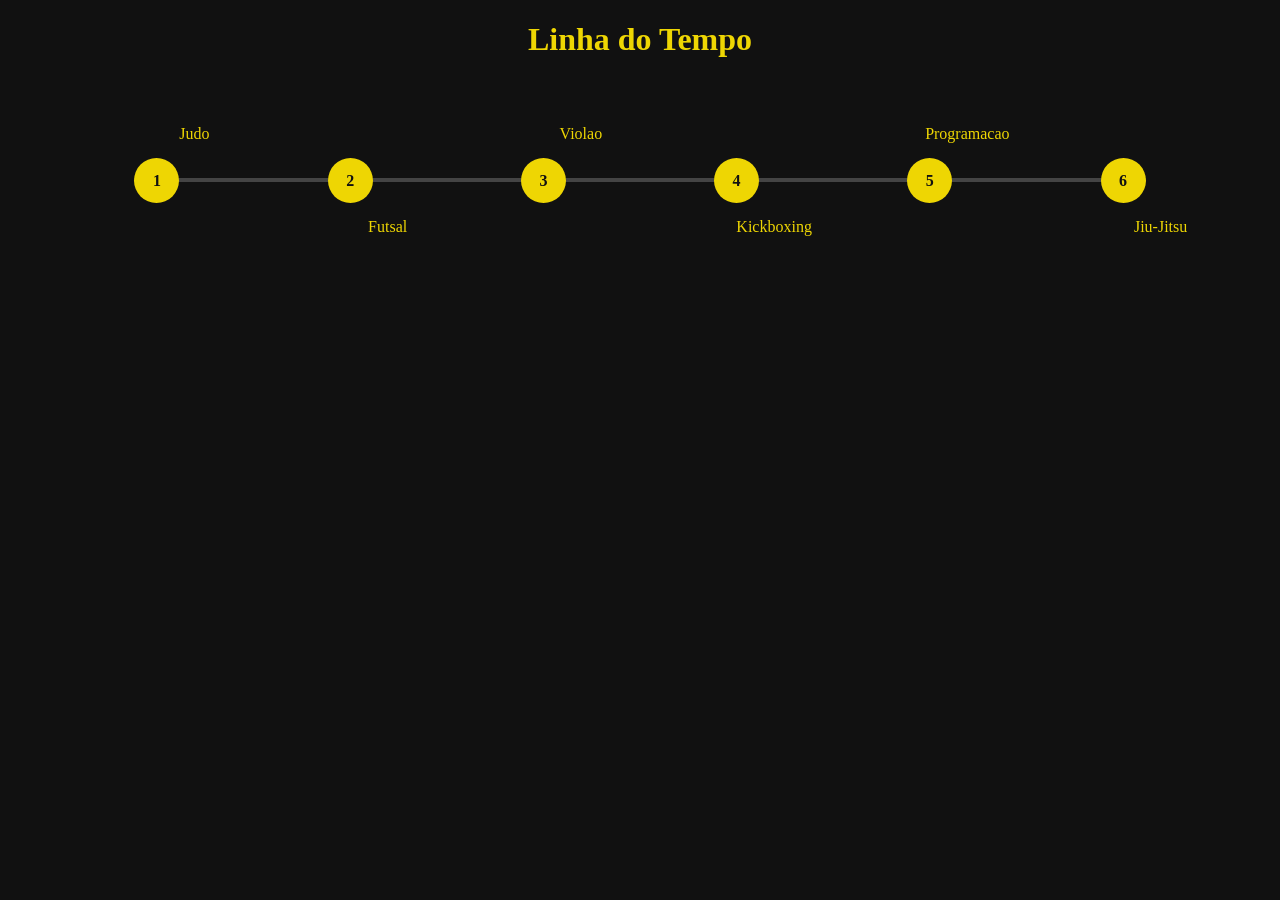
<file: index.html>
<!DOCTYPE html>
<html lang="pt-br">

<head>
<meta charset="UTF-8">
<meta name="viewport" content="width=device-width, initial-scale=1.0">

<link rel="preconnect" href="https://fonts.googleapis.com">
<link rel="preconnect" href="https://fonts.gstatic.com" crossorigin>

<link href="https://fonts.googleapis.com/css2?family=BBH+Bartle&family=Bungee&display=swap" rel="stylesheet">

<link rel="stylesheet" href="style.css">

<title>Linha do Tempo</title>
</head>

<body>

<h1>Linha do Tempo</h1>

<div class="timeline" id="timeline">

<div class="progress" id="progress"></div>

<div class="timeline-container">

<div class="point">
<a href="judo.html">1</a>
<div class="text top">Judo</div>
</div>

<div class="point">
<a href="futsal.html">2</a>
<div class="text bottom">Futsal</div>
</div>

<div class="point">
<a href="violao.html">3</a>
<div class="text top">Violao</div>
</div>

<div class="point">
<a href="Kickboxing.html">4</a>
<div class="text bottom">Kickboxing</div>
</div>

<div class="point">
<a href="programacao.html">5</a>
<div class="text top">Programacao</div>
</div>

<div class="point">
<a href="jiujitsu.html">6</a>
<div class="text bottom">Jiu-Jitsu</div>
</div>

</div>
</div>

<script src="script.js"></script>

</body>
</html>
</file>
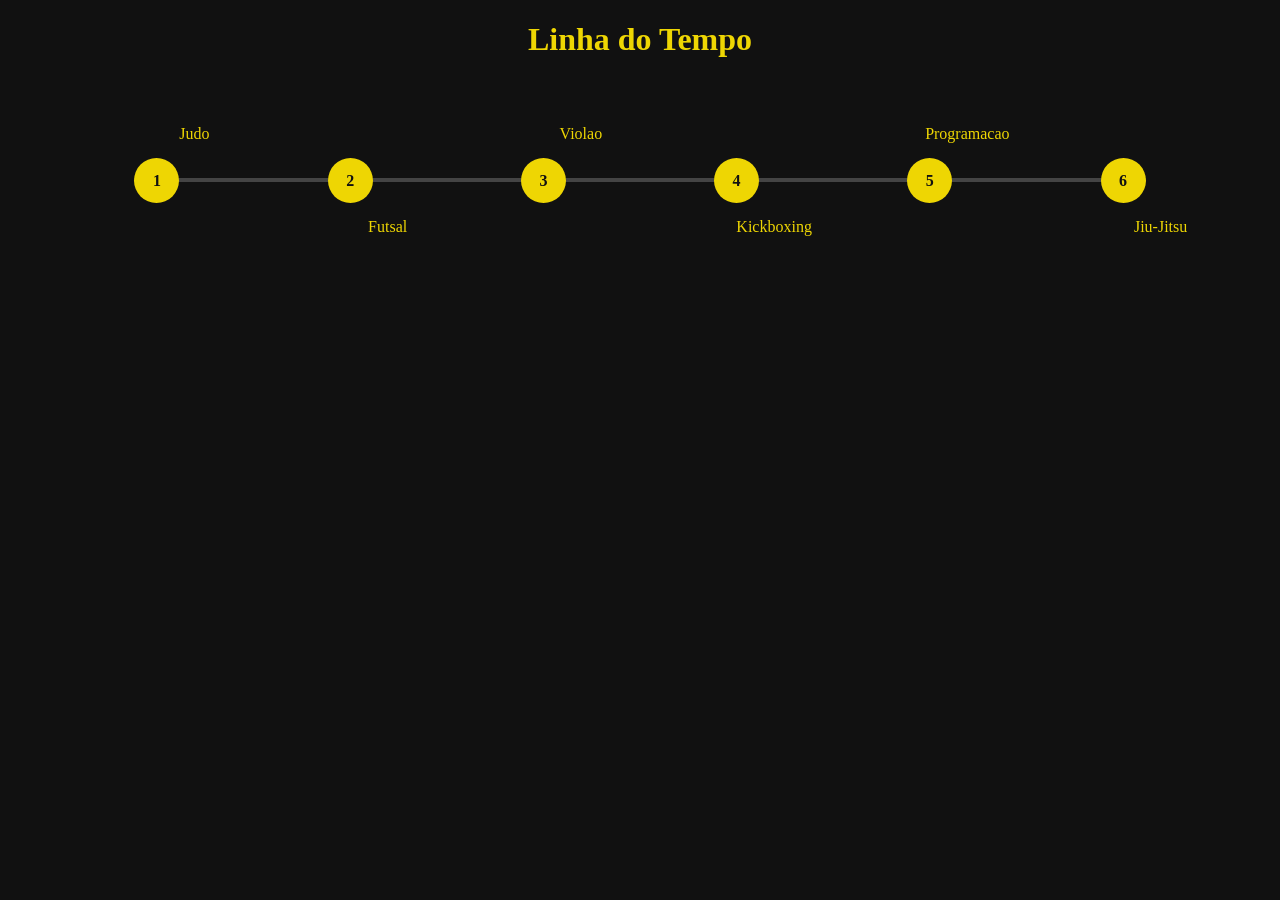
<file: linha do tempo/index.html>
<!DOCTYPE html>
<html lang="pt-br">

<head>
<meta charset="UTF-8">
<meta name="viewport" content="width=device-width, initial-scale=1.0">

<link rel="preconnect" href="https://fonts.googleapis.com">
<link rel="preconnect" href="https://fonts.gstatic.com" crossorigin>

<link href="https://fonts.googleapis.com/css2?family=BBH+Bartle&family=Bungee&display=swap" rel="stylesheet">

<link rel="stylesheet" href="style.css">

<title>Linha do Tempo</title>
</head>

<body>

<h1>Linha do Tempo</h1>

<div class="timeline" id="timeline">

<div class="progress" id="progress"></div>

<div class="timeline-container">

<div class="point">
<a href="judo.html">1</a>
<div class="text top">Judo</div>
</div>

<div class="point">
<a href="futsal.html">2</a>
<div class="text bottom">Futsal</div>
</div>

<div class="point">
<a href="violao.html">3</a>
<div class="text top">Violao</div>
</div>

<div class="point">
<a href="Kickboxing.html">4</a>
<div class="text bottom">Kickboxing</div>
</div>

<div class="point">
<a href="programacao.html">5</a>
<div class="text top">Programacao</div>
</div>

<div class="point">
<a href="jiujitsu.html">6</a>
<div class="text bottom">Jiu-Jitsu</div>
</div>

</div>
</div>

<script src="script.js"></script>

</body>
</html>
</file>
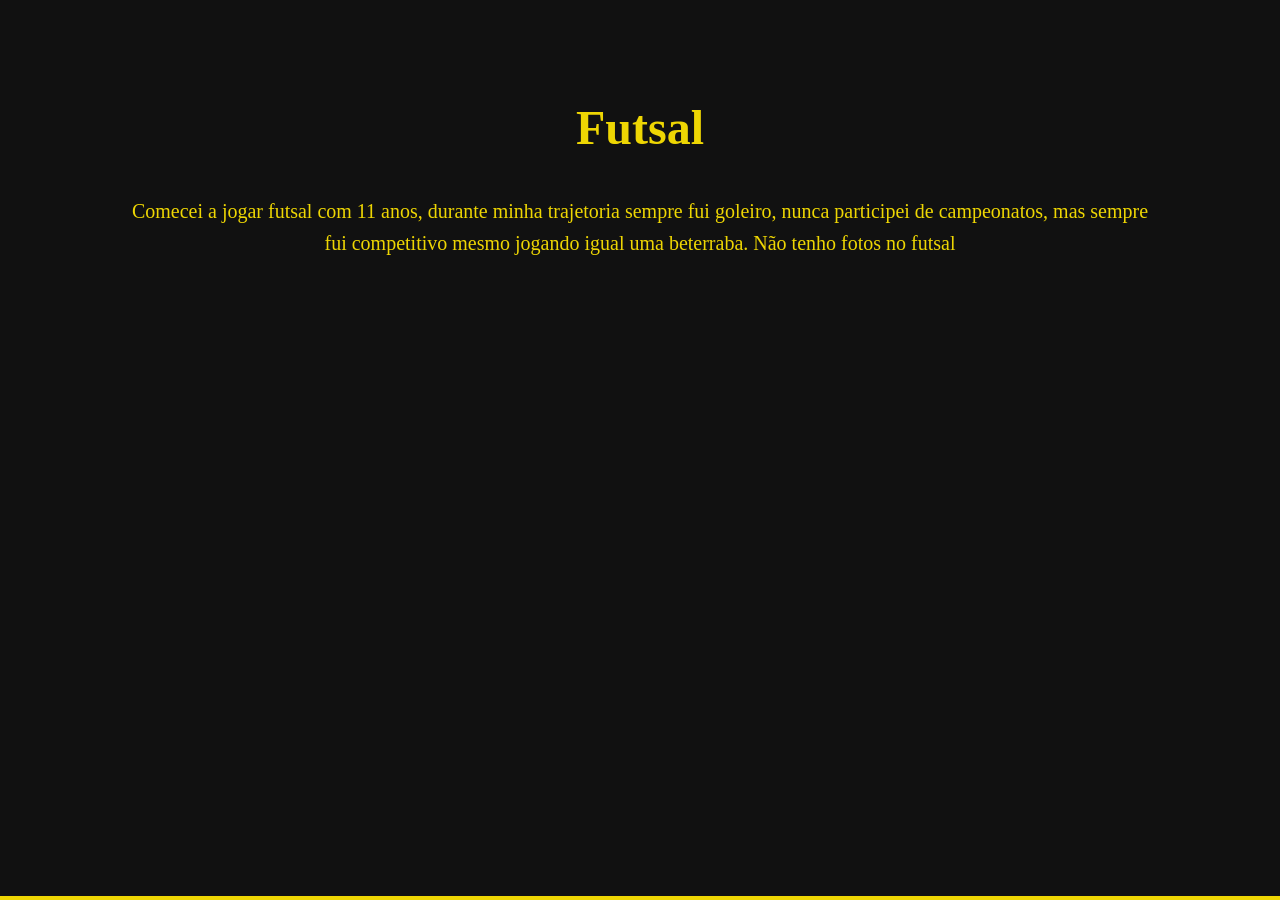
<file: futsal.html>
<!DOCTYPE html>
<html lang="pt-br">

<head>
<meta charset="UTF-8">
<meta name="viewport" content="width=device-width, initial-scale=1.0">

<link rel="preconnect" href="https://fonts.googleapis.com">
<link rel="preconnect" href="https://fonts.gstatic.com" crossorigin>

<link rel="stylesheet" href="futsal.css">

<title>Futsal</title>
</head>

<body>

<div class="container">

<h1>Futsal</h1>

<p>
Comecei a jogar futsal com 11 anos, durante minha trajetoria sempre fui goleiro, nunca participei de campeonatos, mas sempre fui competitivo mesmo jogando igual uma beterraba. Não tenho fotos no futsal
</p>

</div>

<div class="bottom-line"></div>

</body>
</html>
</file>
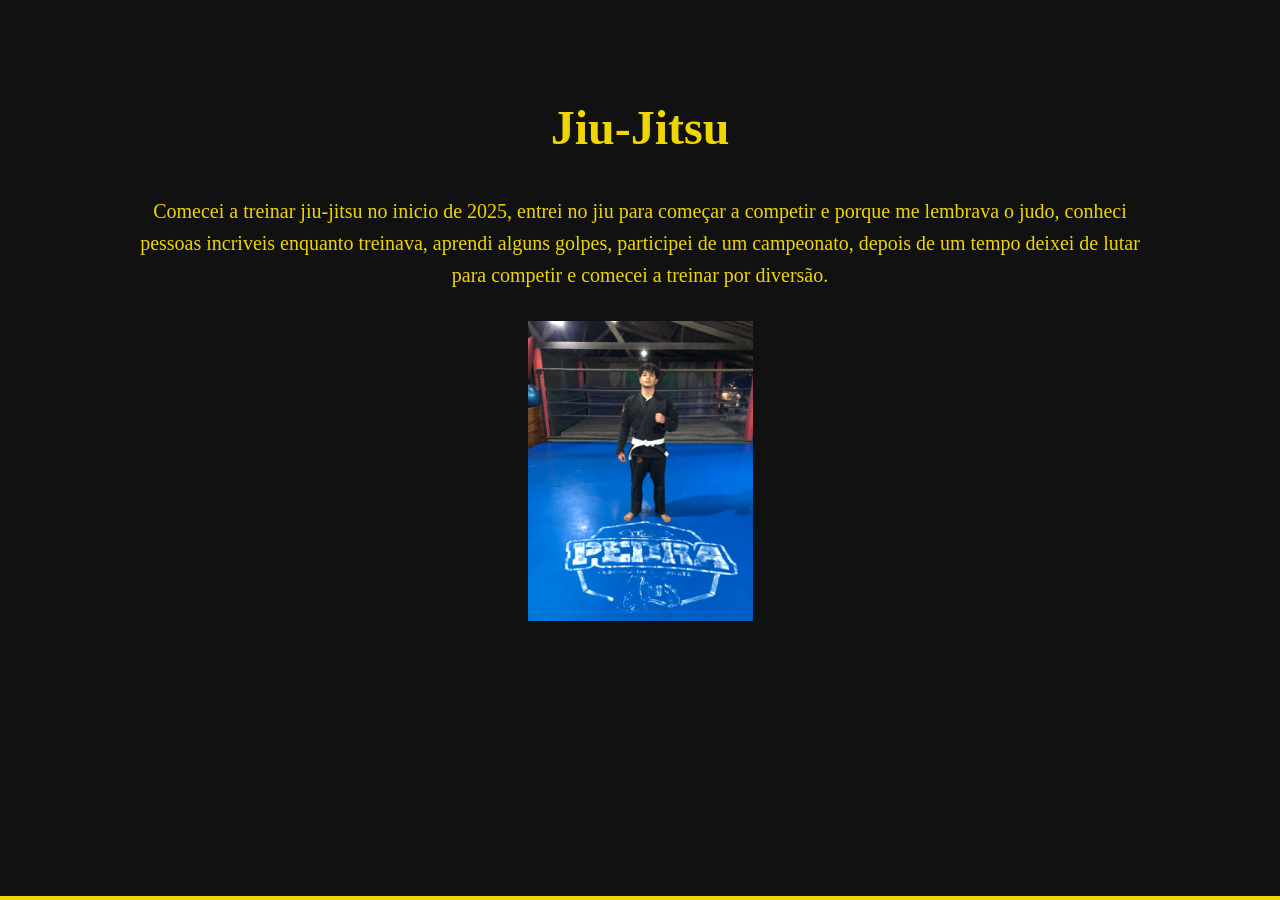
<file: jiujitsu.html>
<!DOCTYPE html>
<html lang="pt-br">

<head>
<meta charset="UTF-8">
<meta name="viewport" content="width=device-width, initial-scale=1.0">

<link rel="stylesheet" href="jiujitsu.css">

<title>Jiu-Jitsu</title>
</head>

<body>

<div class="container">

<h1>Jiu-Jitsu</h1>

<p>
Comecei a treinar jiu-jitsu no inicio de 2025, entrei no jiu para começar a competir e porque me lembrava o judo, conheci pessoas incriveis enquanto treinava, aprendi alguns golpes, participei de um campeonato, depois de um tempo deixei de lutar para competir e comecei a treinar por diversão. 
</p>

</div>

<div class="jiujiguison">
    <img src="fotos/jiu.jpeg" alt="jiu-jitsu">
</div>

<div class="bottom-line"></div>

</body>
</html>
</file>
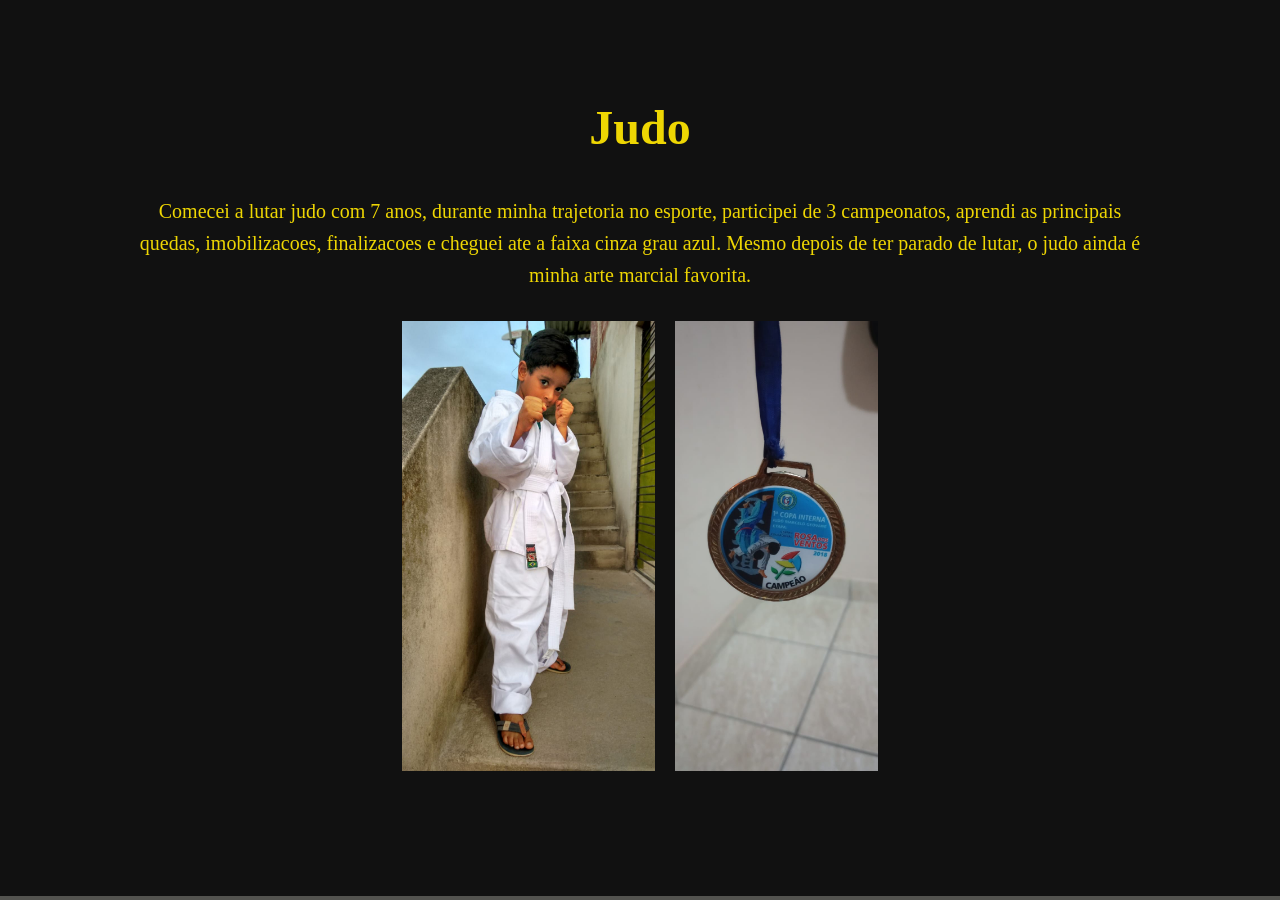
<file: judo.html>
<!DOCTYPE html>
<html lang="pt-br">

<head>
<meta charset="UTF-8">
<meta name="viewport" content="width=device-width, initial-scale=1.0">

<link rel="preconnect" href="https://fonts.googleapis.com">
<link rel="preconnect" href="https://fonts.gstatic.com" crossorigin>

<link href="https://fonts.googleapis.com/css2?family=BBH+Bartle&family=Bungee&display=swap" rel="stylesheet">

<link rel="stylesheet" href="judo.css">

<title>Judô</title>
</head>

<body>

<div class="container">

<h1>Judo</h1>

<p>
Comecei a lutar judo com 7 anos, durante minha trajetoria no esporte, participei de 3 campeonatos, aprendi as principais quedas, imobilizacoes, finalizacoes e cheguei ate a faixa cinza grau azul. Mesmo depois de ter parado de lutar, o judo ainda é minha arte marcial favorita.
</p>

</div>
<div class="fotos">
    <img src="fotos/eu pequeno.jpeg" alt="eu">
    <img src="fotos/medalha.jpeg" alt="sim">
</div>

<div class="bottom-line"></div>

</body>
</html>
</file>
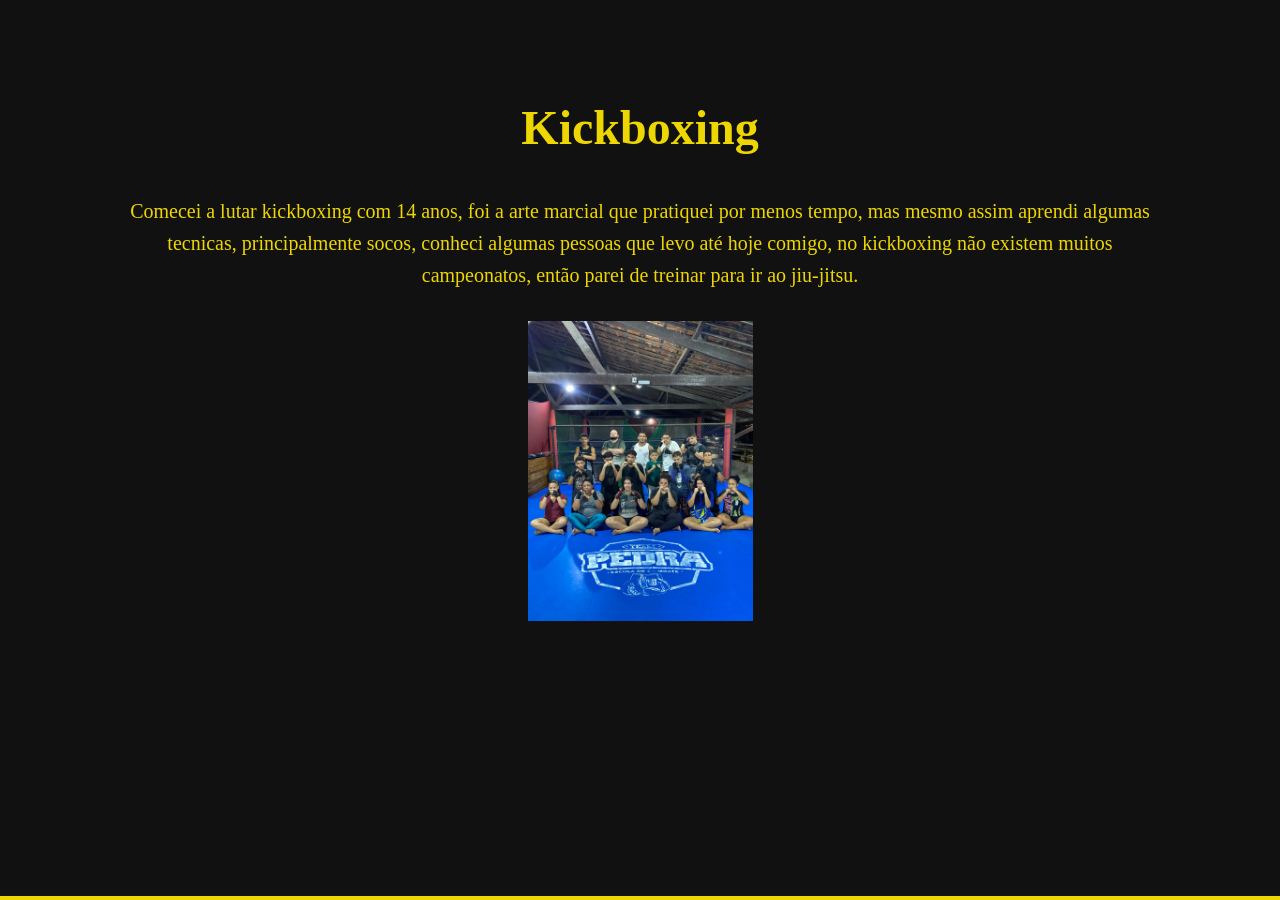
<file: Kickboxing.html>
<!DOCTYPE html>
<html lang="pt-br">

<head>
<meta charset="UTF-8">
<meta name="viewport" content="width=device-width, initial-scale=1.0">

<link rel="stylesheet" href="kickboxing.css">

<title>Kickboxing</title>
</head>

<body>

<div class="container">

<h1>Kickboxing</h1>

<p>
Comecei a lutar kickboxing com 14 anos, foi a arte marcial que pratiquei por menos tempo, mas mesmo assim aprendi algumas tecnicas, principalmente socos, conheci algumas pessoas que levo até hoje comigo, no kickboxing não existem muitos campeonatos, então parei de treinar para ir ao jiu-jitsu.
</p>

</div>

<div class="kickboxing">
    <img src="fotos/kickboxing.jpeg" alt="kickboxing">
</div>

<div class="bottom-line"></div>

</body>
</html>
</file>
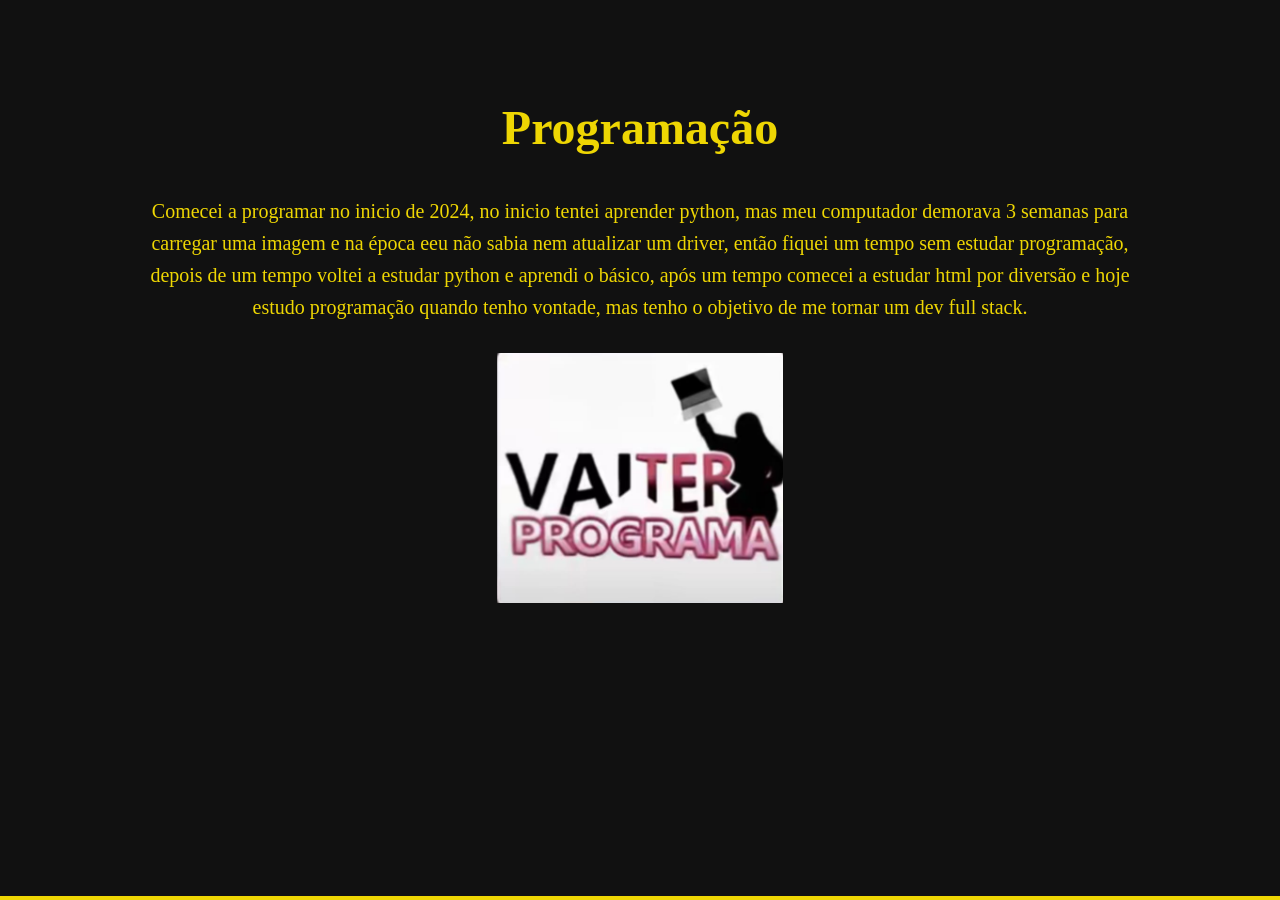
<file: programacao.html>
<!DOCTYPE html>
<html lang="pt-br">

<head>
<meta charset="UTF-8">
<meta name="viewport" content="width=device-width, initial-scale=1.0">

<link rel="stylesheet" href="programacao.css">

<title>Programação</title>
</head>

<body>

<div class="container">

<h1>Programação</h1>

<p>
    Comecei a programar no inicio de 2024, no inicio tentei aprender python, mas meu computador demorava 3 semanas para carregar uma imagem e na época eeu não sabia nem atualizar um driver, então fiquei um tempo sem estudar programação, depois de um tempo voltei a estudar python e aprendi o básico, após um tempo comecei a estudar html por diversão e hoje estudo programação quando tenho vontade, mas tenho o objetivo de me tornar um dev full stack.
</p>

</div>

<div class="programa">
    <img src="fotos/programacao.jpeg" alt="programacao">
</div>

<div class="bottom-line"></div>

</body>
</html>
</file>
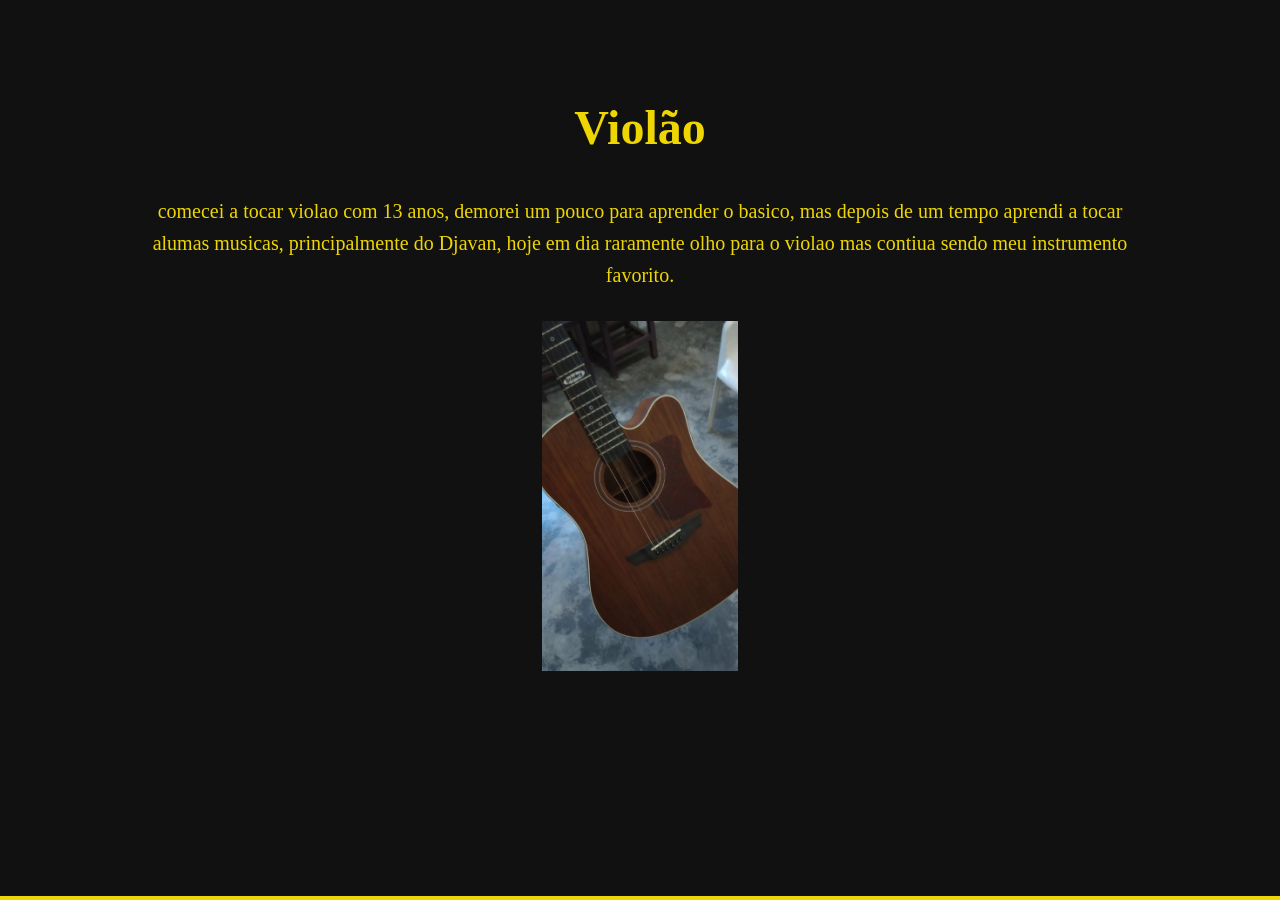
<file: violao.html>
<!DOCTYPE html>
<html lang="pt-br">

<head>
<meta charset="UTF-8">
<meta name="viewport" content="width=device-width, initial-scale=1.0">

<link rel="stylesheet" href="violao.css">

<title>Violão</title>
</head>

<body>

<div class="container">

<h1>Violão</h1>

<p>
comecei a tocar violao com 13 anos, demorei um pouco para aprender o basico, mas depois de um tempo aprendi a tocar alumas musicas, principalmente do Djavan, hoje  em dia raramente olho para o violao mas contiua sendo meu instrumento favorito.
</p>

</div>

<div class="vilao">
    <img src="fotos/violao.jpeg" alt="vilao">
</div>


<div class="bottom-line"></div>

</body>
</html>
</file>
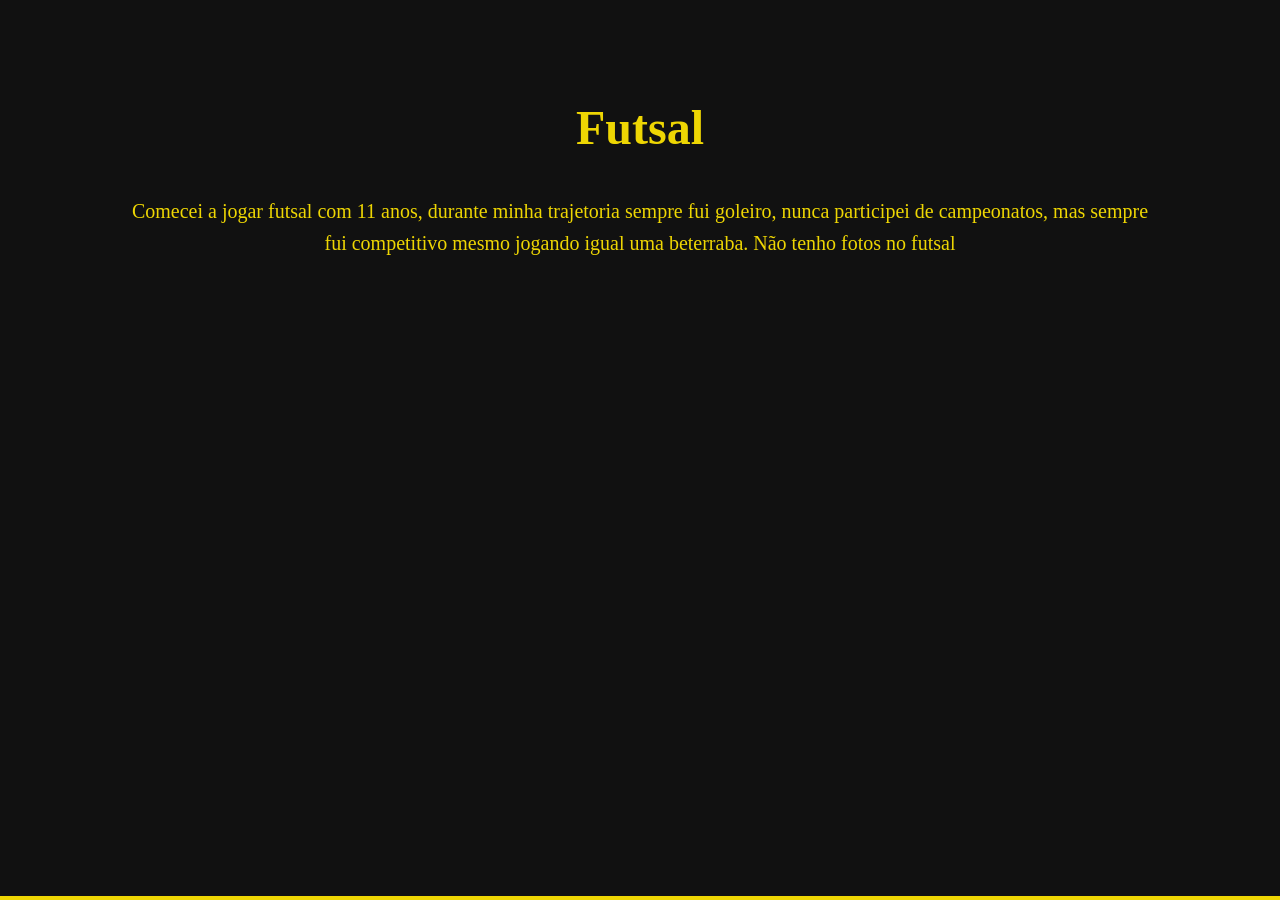
<file: linha do tempo/futsal.html>
<!DOCTYPE html>
<html lang="pt-br">

<head>
<meta charset="UTF-8">
<meta name="viewport" content="width=device-width, initial-scale=1.0">

<link rel="preconnect" href="https://fonts.googleapis.com">
<link rel="preconnect" href="https://fonts.gstatic.com" crossorigin>

<link rel="stylesheet" href="futsal.css">

<title>Futsal</title>
</head>

<body>

<div class="container">

<h1>Futsal</h1>

<p>
Comecei a jogar futsal com 11 anos, durante minha trajetoria sempre fui goleiro, nunca participei de campeonatos, mas sempre fui competitivo mesmo jogando igual uma beterraba. Não tenho fotos no futsal
</p>

</div>

<div class="bottom-line"></div>

</body>
</html>
</file>
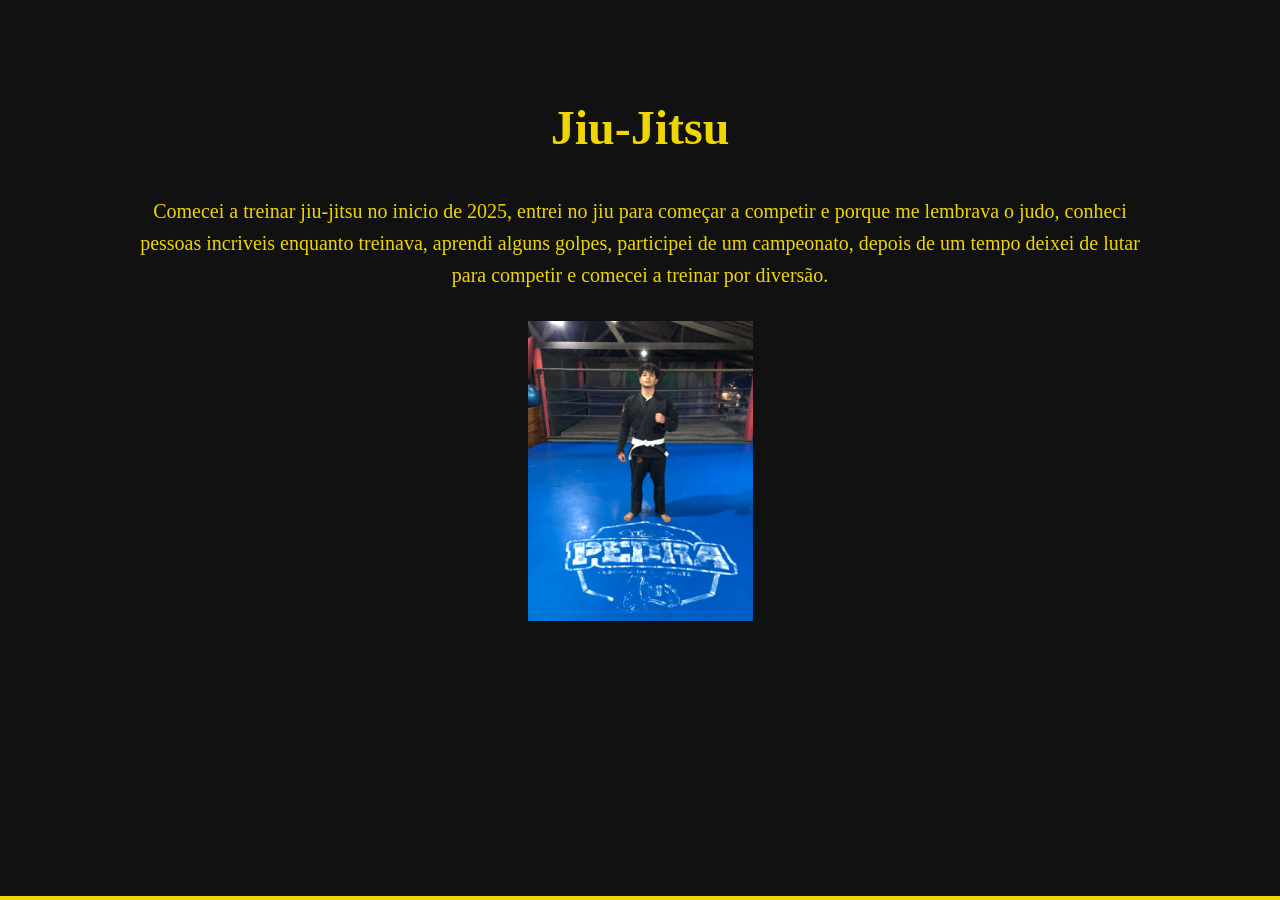
<file: linha do tempo/jiujitsu.html>
<!DOCTYPE html>
<html lang="pt-br">

<head>
<meta charset="UTF-8">
<meta name="viewport" content="width=device-width, initial-scale=1.0">

<link rel="stylesheet" href="jiujitsu.css">

<title>Jiu-Jitsu</title>
</head>

<body>

<div class="container">

<h1>Jiu-Jitsu</h1>

<p>
Comecei a treinar jiu-jitsu no inicio de 2025, entrei no jiu para começar a competir e porque me lembrava o judo, conheci pessoas incriveis enquanto treinava, aprendi alguns golpes, participei de um campeonato, depois de um tempo deixei de lutar para competir e comecei a treinar por diversão. 
</p>

</div>

<div class="jiujiguison">
    <img src="fotos p trabai/jiu.jpeg" alt="jiu-jitsu">
</div>

<div class="bottom-line"></div>

</body>
</html>
</file>
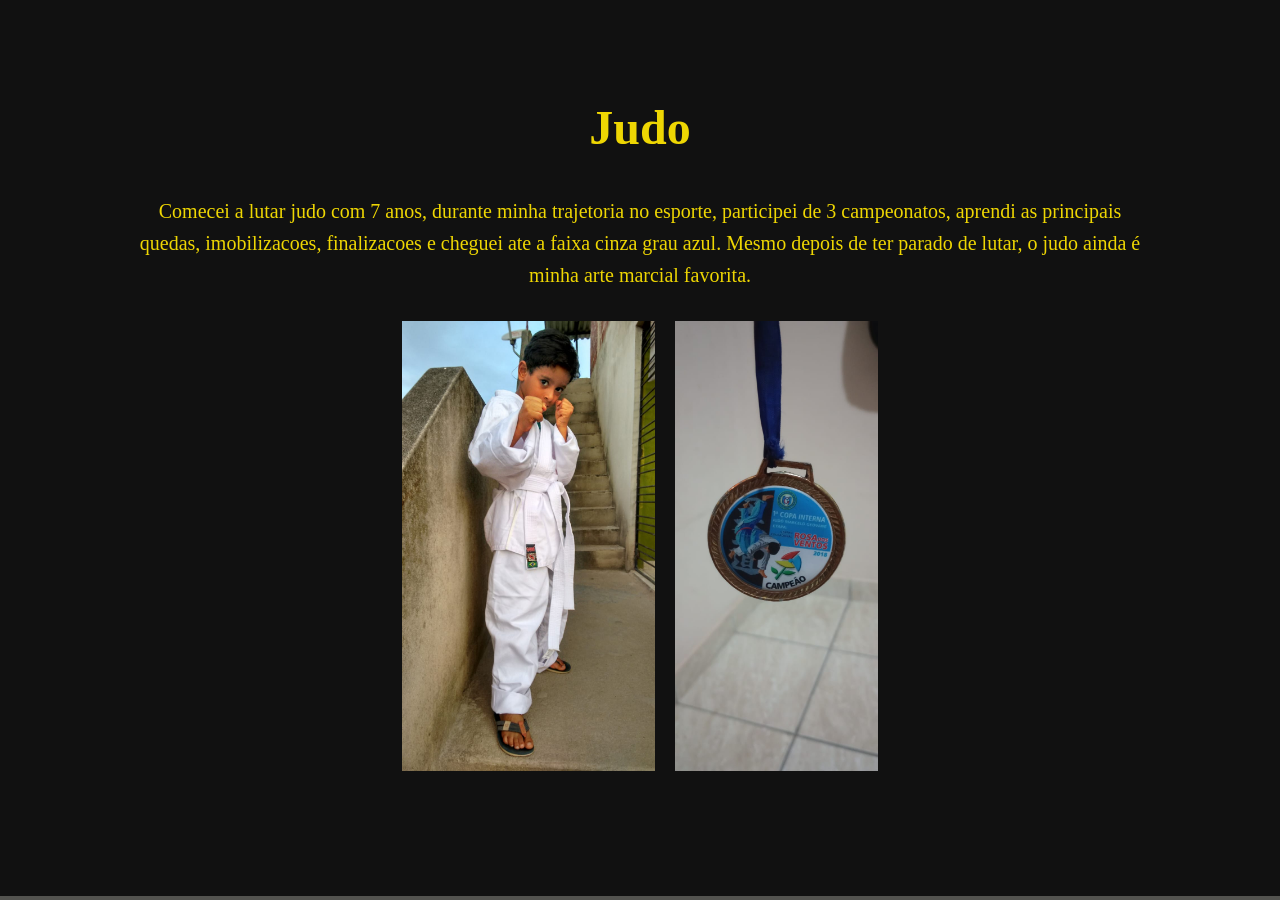
<file: linha do tempo/judo.html>
<!DOCTYPE html>
<html lang="pt-br">

<head>
<meta charset="UTF-8">
<meta name="viewport" content="width=device-width, initial-scale=1.0">

<link rel="preconnect" href="https://fonts.googleapis.com">
<link rel="preconnect" href="https://fonts.gstatic.com" crossorigin>

<link href="https://fonts.googleapis.com/css2?family=BBH+Bartle&family=Bungee&display=swap" rel="stylesheet">

<link rel="stylesheet" href="judo.css">

<title>Judô</title>
</head>

<body>

<div class="container">

<h1>Judo</h1>

<p>
Comecei a lutar judo com 7 anos, durante minha trajetoria no esporte, participei de 3 campeonatos, aprendi as principais quedas, imobilizacoes, finalizacoes e cheguei ate a faixa cinza grau azul. Mesmo depois de ter parado de lutar, o judo ainda é minha arte marcial favorita.
</p>

</div>
<div class="fotos">
    <img src="fotos p trabai/eu pequeno.jpeg" alt="eu">
    <img src="fotos p trabai/medalha.jpeg" alt="sim">
</div>

<div class="bottom-line"></div>

</body>
</html>
</file>
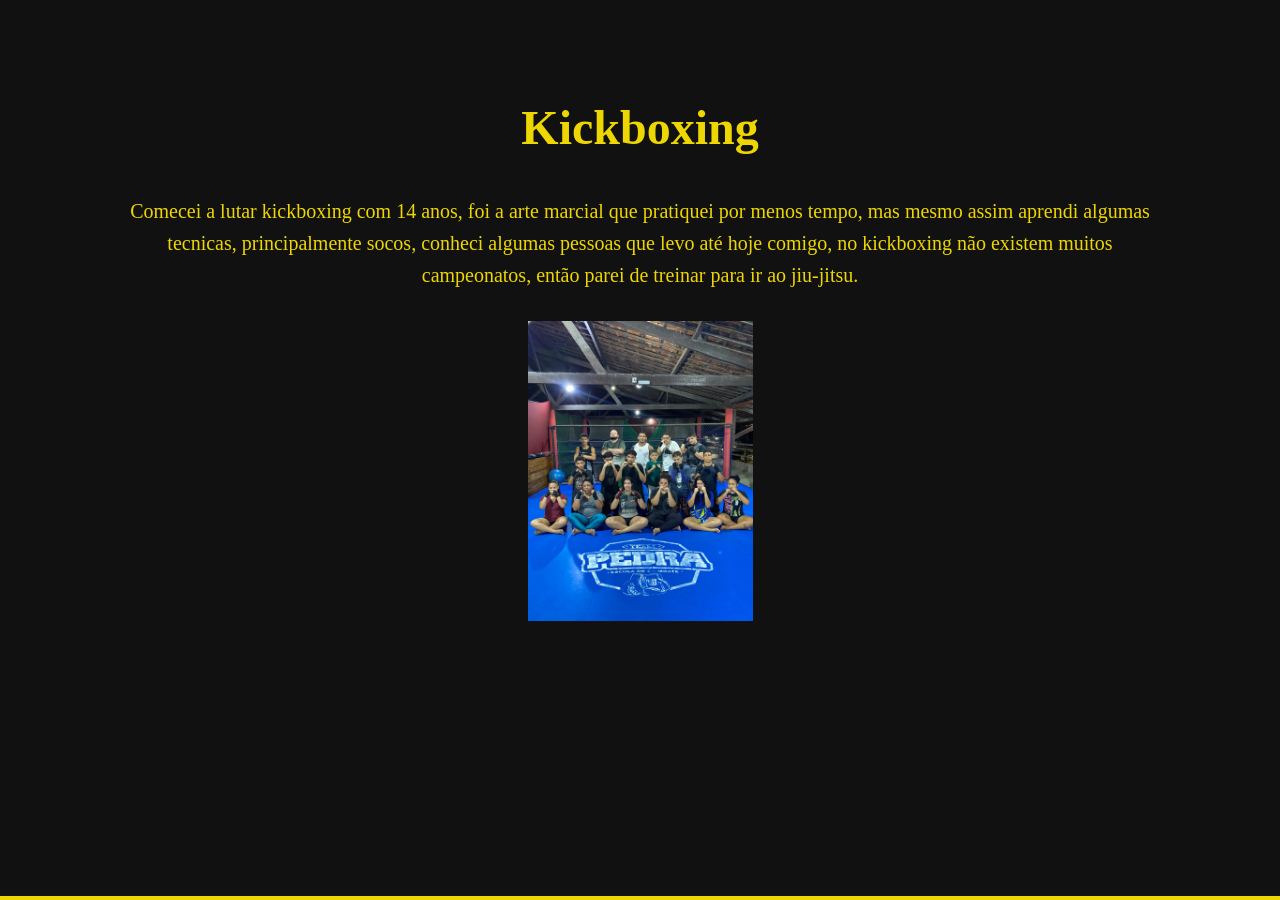
<file: linha do tempo/Kickboxing.html>
<!DOCTYPE html>
<html lang="pt-br">

<head>
<meta charset="UTF-8">
<meta name="viewport" content="width=device-width, initial-scale=1.0">

<link rel="stylesheet" href="kickboxing.css">

<title>Kickboxing</title>
</head>

<body>

<div class="container">

<h1>Kickboxing</h1>

<p>
Comecei a lutar kickboxing com 14 anos, foi a arte marcial que pratiquei por menos tempo, mas mesmo assim aprendi algumas tecnicas, principalmente socos, conheci algumas pessoas que levo até hoje comigo, no kickboxing não existem muitos campeonatos, então parei de treinar para ir ao jiu-jitsu.
</p>

</div>

<div class="kickboxing">
    <img src="fotos p trabai/kickboxing.jpeg" alt="kickboxing">
</div>

<div class="bottom-line"></div>

</body>
</html>
</file>
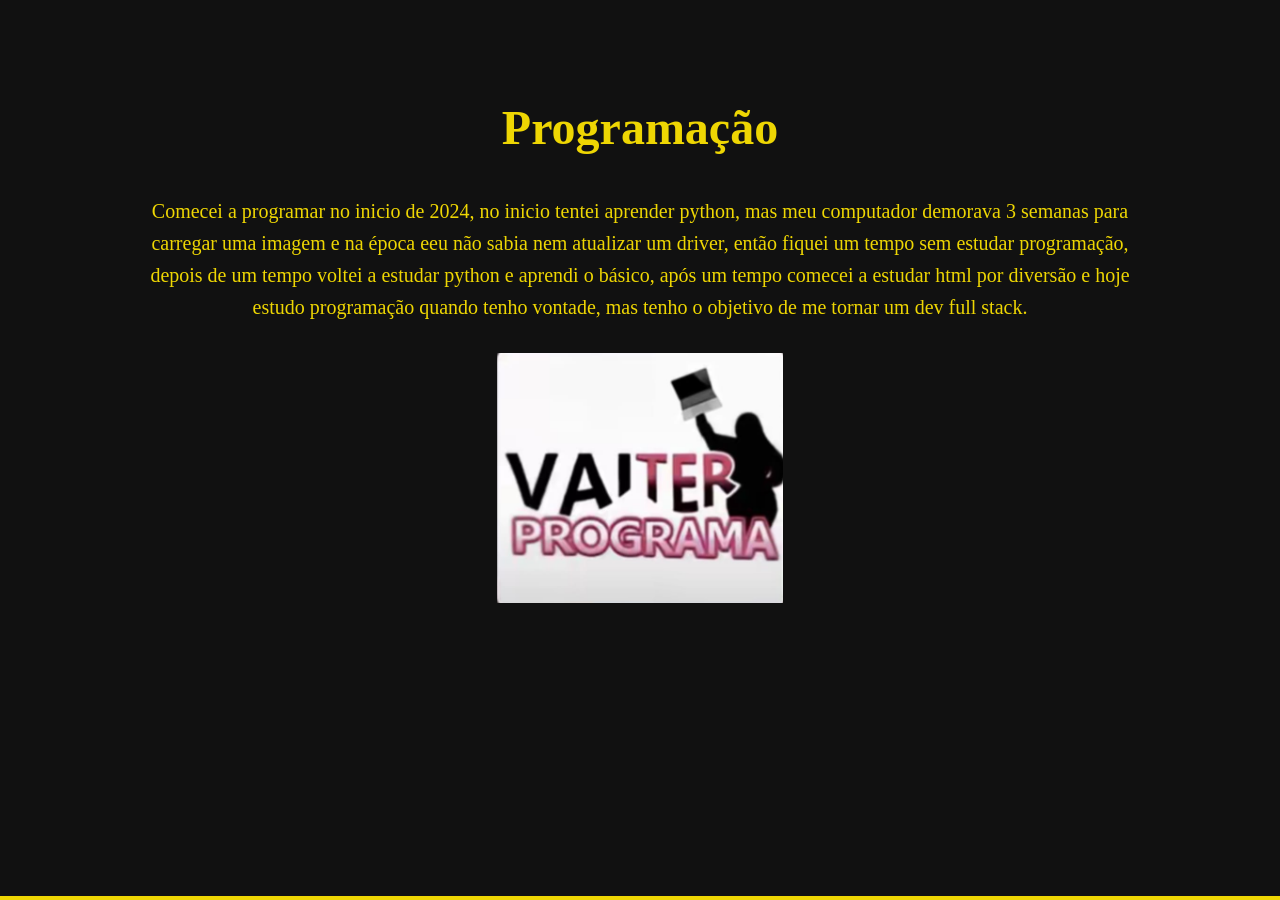
<file: linha do tempo/programacao.html>
<!DOCTYPE html>
<html lang="pt-br">

<head>
<meta charset="UTF-8">
<meta name="viewport" content="width=device-width, initial-scale=1.0">

<link rel="stylesheet" href="programacao.css">

<title>Programação</title>
</head>

<body>

<div class="container">

<h1>Programação</h1>

<p>
    Comecei a programar no inicio de 2024, no inicio tentei aprender python, mas meu computador demorava 3 semanas para carregar uma imagem e na época eeu não sabia nem atualizar um driver, então fiquei um tempo sem estudar programação, depois de um tempo voltei a estudar python e aprendi o básico, após um tempo comecei a estudar html por diversão e hoje estudo programação quando tenho vontade, mas tenho o objetivo de me tornar um dev full stack.
</p>

</div>

<div class="programa">
    <img src="fotos p trabai/programacao.jpeg" alt="programacao">
</div>

<div class="bottom-line"></div>

</body>
</html>
</file>
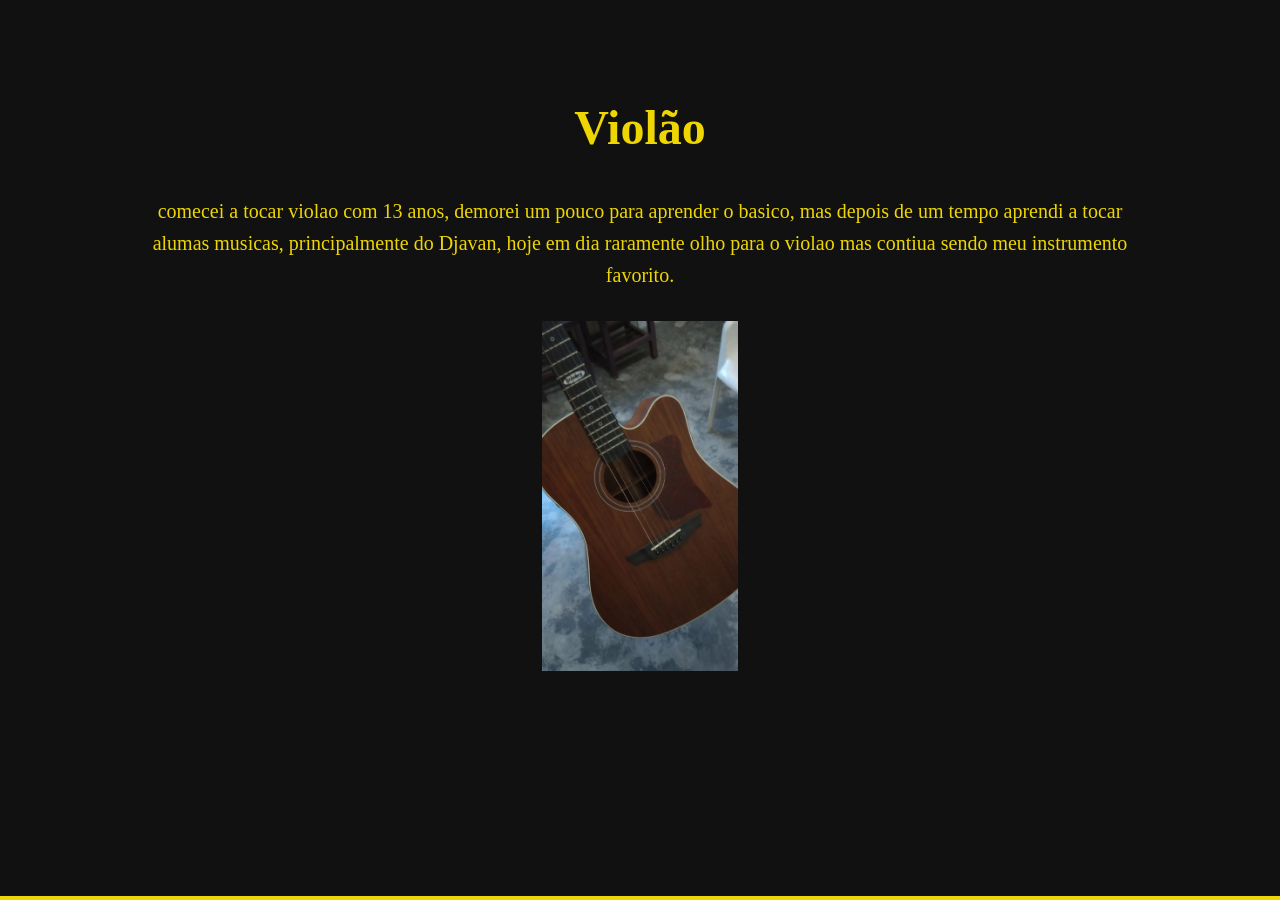
<file: linha do tempo/violao.html>
<!DOCTYPE html>
<html lang="pt-br">

<head>
<meta charset="UTF-8">
<meta name="viewport" content="width=device-width, initial-scale=1.0">

<link rel="stylesheet" href="violao.css">

<title>Violão</title>
</head>

<body>

<div class="container">

<h1>Violão</h1>

<p>
comecei a tocar violao com 13 anos, demorei um pouco para aprender o basico, mas depois de um tempo aprendi a tocar alumas musicas, principalmente do Djavan, hoje  em dia raramente olho para o violao mas contiua sendo meu instrumento favorito.
</p>

</div>

<div class="vilao">
    <img src="fotos p trabai/vilao.jpeg" alt="vilao">
</div>


<div class="bottom-line"></div>

</body>
</html>
</file>
<file: style.css>
body{
    font-family:'BBH Bartle', cursive;
    background:#111;
    color:#eed603;
    text-align:center;
}

.timeline{
    position:relative;
    margin:120px auto;
    width:80%;
    height:4px;
    background:#444;
}

/* linha que segue o mouse */
.progress{
    position:absolute;
    height:4px;
    width:0%;
    background:#eed603;
    top:0;
    left:0;
    pointer-events:none;
}

/* pontos */
.timeline-container{
    display:flex;
    justify-content:space-between;
    position:relative;
    top:-20px;
}

.point{
    position:relative;
    text-align:center;
}

.point a{
    display:flex;
    justify-content:center;
    align-items:center;
    width:45px;
    height:45px;
    border-radius:50%;
    background:#eed603;
    color:#111;
    text-decoration:none;
    font-weight:bold;
    transition:0.3s;
}

.point a:hover{
    transform:scale(1.2);
    background:#9c8d00;
}

.text{
    position:absolute;
    width:120px;
}

.top{
    bottom:60px;
}

.bottom{
    top:60px;
}
</file>
<file: linha do tempo/style.css>
body{
    font-family:'BBH Bartle', cursive;
    background:#111;
    color:#eed603;
    text-align:center;
}

.timeline{
    position:relative;
    margin:120px auto;
    width:80%;
    height:4px;
    background:#444;
}

/* linha que segue o mouse */
.progress{
    position:absolute;
    height:4px;
    width:0%;
    background:#eed603;
    top:0;
    left:0;
    pointer-events:none;
}

/* pontos */
.timeline-container{
    display:flex;
    justify-content:space-between;
    position:relative;
    top:-20px;
}

.point{
    position:relative;
    text-align:center;
}

.point a{
    display:flex;
    justify-content:center;
    align-items:center;
    width:45px;
    height:45px;
    border-radius:50%;
    background:#eed603;
    color:#111;
    text-decoration:none;
    font-weight:bold;
    transition:0.3s;
}

.point a:hover{
    transform:scale(1.2);
    background:#9c8d00;
}

.text{
    position:absolute;
    width:120px;
}

.top{
    bottom:60px;
}

.bottom{
    top:60px;
}
</file>
<file: futsal.css>
body{
    font-family:'BBH Bartle', cursive;
    background:#111;
    color:#eed603;
    margin:0;
}

.container{
    width:80%;
    margin:auto;
    margin-top:100px;
    text-align:center;
}

h1{
    font-size:48px;
    margin-bottom:40px;
}

p{
    font-size:20px;
    line-height:1.6;
}

.bottom-line{
    position:fixed;
    bottom:0;
    left:0;
    width:100%;
    height:4px;
    background:#eed603;
}
</file>
<file: jiujitsu.css>
body{
    font-family:'BBH Bartle', cursive;
    background:#111;
    color:#eed603;
    margin:0;
}

.container{
    width:80%;
    margin:auto;
    margin-top:100px;
    text-align:center;
}

h1{
    font-size:48px;
    margin-bottom:40px;
}

p{
    font-size:20px;
    line-height:1.6;
}

.bottom-line{
    position:fixed;
    bottom:0;
    left:0;
    width:100%;
    height:4px;
    background:#eed603;
}

.jiujiguison{
    display:flex;
    justify-content:center;
    gap:20px;
    margin-top:30px;
    height: 300px;
    border-radius: 10px;
}
</file>
<file: judo.css>
body{
    font-family:'BBH Bartle', cursive;
    background:#111;
    color:#eed603;
    margin:0;
    padding:0;
}

/* conteúdo */
.container{
    width:80%;
    margin:auto;
    margin-top:100px;
    text-align:center;
}

/* título */
h1{
    font-size:48px;
    margin-bottom:40px;
}

/* parágrafo */
p{
    font-size:20px;
    line-height:1.6;
}

/* linha inferior */
.bottom-line{
    position:fixed;
    bottom:0;
    left:0;
    width:100%;
    height:4px;
    background:#53534f;
}

/* fotos */
.fotos{
    display:flex;
    justify-content:center;
    gap:20px;
    margin-top:30px;
    height: 450px;
    border-radius: 10px;
    
}
</file>
<file: kickboxing.css>
body{
    font-family:'BBH Bartle', cursive;
    background:#111;
    color:#eed603;
    margin:0;
}

.container{
    width:80%;
    margin:auto;
    margin-top:100px;
    text-align:center;
}

h1{
    font-size:48px;
    margin-bottom:40px;
}

p{
    font-size:20px;
    line-height:1.6;
}

.bottom-line{
    position:fixed;
    bottom:0;
    left:0;
    width:100%;
    height:4px;
    background:#eed603;
}


.kickboxing{
    display:flex;
    justify-content:center;
    gap:20px;
    margin-top:30px;
    height: 300px;
    border-radius: 10px;
}
</file>
<file: programacao.css>
body{
    font-family:'BBH Bartle', cursive;
    background:#111;
    color:#eed603;
    margin:0;
}

.container{
    width:80%;
    margin:auto;
    margin-top:100px;
    text-align:center;
}

h1{
    font-size:48px;
    margin-bottom:40px;
}

p{
    font-size:20px;
    line-height:1.6;
}

.bottom-line{
    position:fixed;
    bottom:0;
    left:0;
    width:100%;
    height:4px;
    background:#eed603;
}

.programa{
    display:flex;
    justify-content:center;
    gap:20px;
    margin-top:30px;
    height: 250px;
    border-radius: 10px;
}
</file>
<file: violao.css>
body{
    font-family:'BBH Bartle', cursive;
    background:#111;
    color:#eed603;
    margin:0;
}

.container{
    width:80%;
    margin:auto;
    margin-top:100px;
    text-align:center;
}

h1{
    font-size:48px;
    margin-bottom:40px;
}

p{
    font-size:20px;
    line-height:1.6;
}

.bottom-line{
    position:fixed;
    bottom:0;
    left:0;
    width:100%;
    height:4px;
    background:#eed603;
}

.vilao{
    display:flex;
    justify-content:center;
    gap:20px;
    margin-top:30px;
    height: 350px;
    border-radius: 10px;
}
</file>
<file: linha do tempo/futsal.css>
body{
    font-family:'BBH Bartle', cursive;
    background:#111;
    color:#eed603;
    margin:0;
}

.container{
    width:80%;
    margin:auto;
    margin-top:100px;
    text-align:center;
}

h1{
    font-size:48px;
    margin-bottom:40px;
}

p{
    font-size:20px;
    line-height:1.6;
}

.bottom-line{
    position:fixed;
    bottom:0;
    left:0;
    width:100%;
    height:4px;
    background:#eed603;
}
</file>
<file: linha do tempo/jiujitsu.css>
body{
    font-family:'BBH Bartle', cursive;
    background:#111;
    color:#eed603;
    margin:0;
}

.container{
    width:80%;
    margin:auto;
    margin-top:100px;
    text-align:center;
}

h1{
    font-size:48px;
    margin-bottom:40px;
}

p{
    font-size:20px;
    line-height:1.6;
}

.bottom-line{
    position:fixed;
    bottom:0;
    left:0;
    width:100%;
    height:4px;
    background:#eed603;
}

.jiujiguison{
    display:flex;
    justify-content:center;
    gap:20px;
    margin-top:30px;
    height: 300px;
    border-radius: 10px;
}
</file>
<file: linha do tempo/judo.css>
body{
    font-family:'BBH Bartle', cursive;
    background:#111;
    color:#eed603;
    margin:0;
    padding:0;
}

/* conteúdo */
.container{
    width:80%;
    margin:auto;
    margin-top:100px;
    text-align:center;
}

/* título */
h1{
    font-size:48px;
    margin-bottom:40px;
}

/* parágrafo */
p{
    font-size:20px;
    line-height:1.6;
}

/* linha inferior */
.bottom-line{
    position:fixed;
    bottom:0;
    left:0;
    width:100%;
    height:4px;
    background:#53534f;
}

/* fotos */
.fotos{
    display:flex;
    justify-content:center;
    gap:20px;
    margin-top:30px;
    height: 450px;
    border-radius: 10px;
    
}
</file>
<file: linha do tempo/kickboxing.css>
body{
    font-family:'BBH Bartle', cursive;
    background:#111;
    color:#eed603;
    margin:0;
}

.container{
    width:80%;
    margin:auto;
    margin-top:100px;
    text-align:center;
}

h1{
    font-size:48px;
    margin-bottom:40px;
}

p{
    font-size:20px;
    line-height:1.6;
}

.bottom-line{
    position:fixed;
    bottom:0;
    left:0;
    width:100%;
    height:4px;
    background:#eed603;
}


.kickboxing{
    display:flex;
    justify-content:center;
    gap:20px;
    margin-top:30px;
    height: 300px;
    border-radius: 10px;
}
</file>
<file: linha do tempo/programacao.css>
body{
    font-family:'BBH Bartle', cursive;
    background:#111;
    color:#eed603;
    margin:0;
}

.container{
    width:80%;
    margin:auto;
    margin-top:100px;
    text-align:center;
}

h1{
    font-size:48px;
    margin-bottom:40px;
}

p{
    font-size:20px;
    line-height:1.6;
}

.bottom-line{
    position:fixed;
    bottom:0;
    left:0;
    width:100%;
    height:4px;
    background:#eed603;
}

.programa{
    display:flex;
    justify-content:center;
    gap:20px;
    margin-top:30px;
    height: 250px;
    border-radius: 10px;
}
</file>
<file: linha do tempo/violao.css>
body{
    font-family:'BBH Bartle', cursive;
    background:#111;
    color:#eed603;
    margin:0;
}

.container{
    width:80%;
    margin:auto;
    margin-top:100px;
    text-align:center;
}

h1{
    font-size:48px;
    margin-bottom:40px;
}

p{
    font-size:20px;
    line-height:1.6;
}

.bottom-line{
    position:fixed;
    bottom:0;
    left:0;
    width:100%;
    height:4px;
    background:#eed603;
}

.vilao{
    display:flex;
    justify-content:center;
    gap:20px;
    margin-top:30px;
    height: 350px;
    border-radius: 10px;
}
</file>
